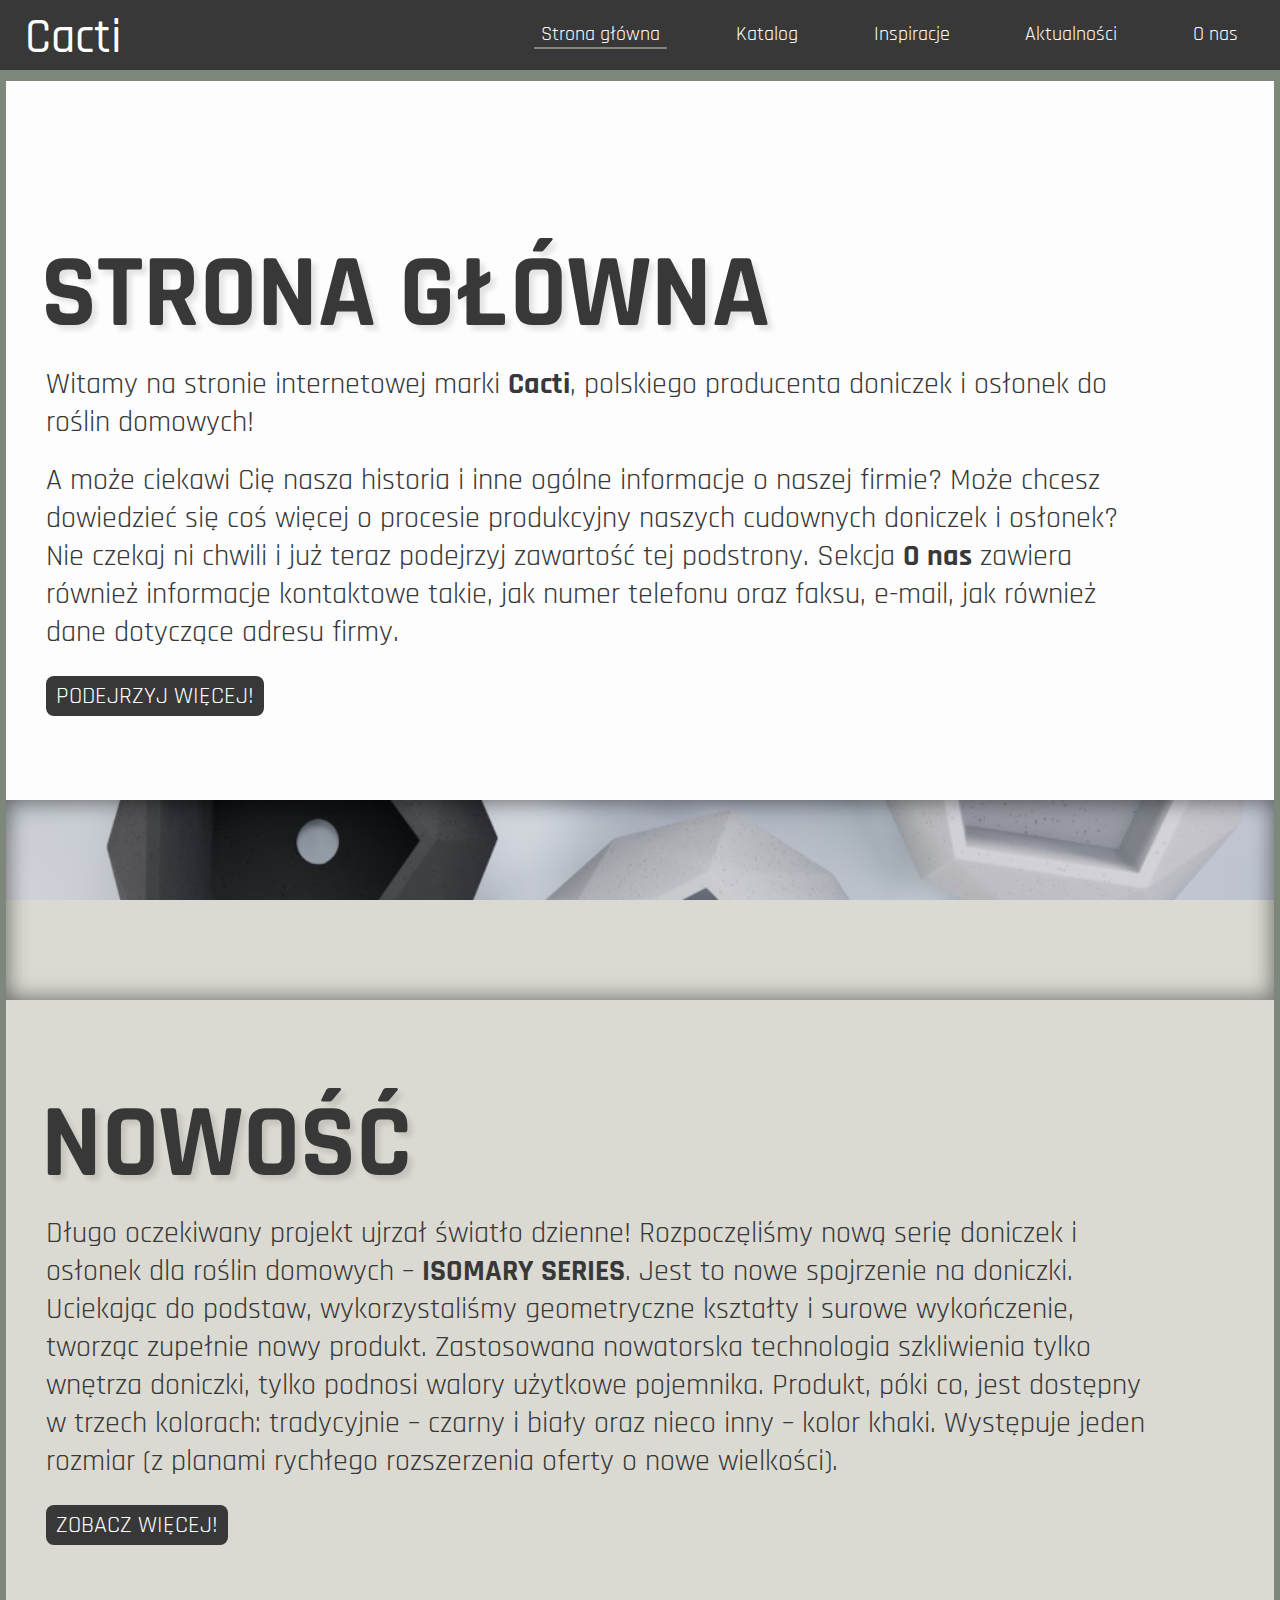
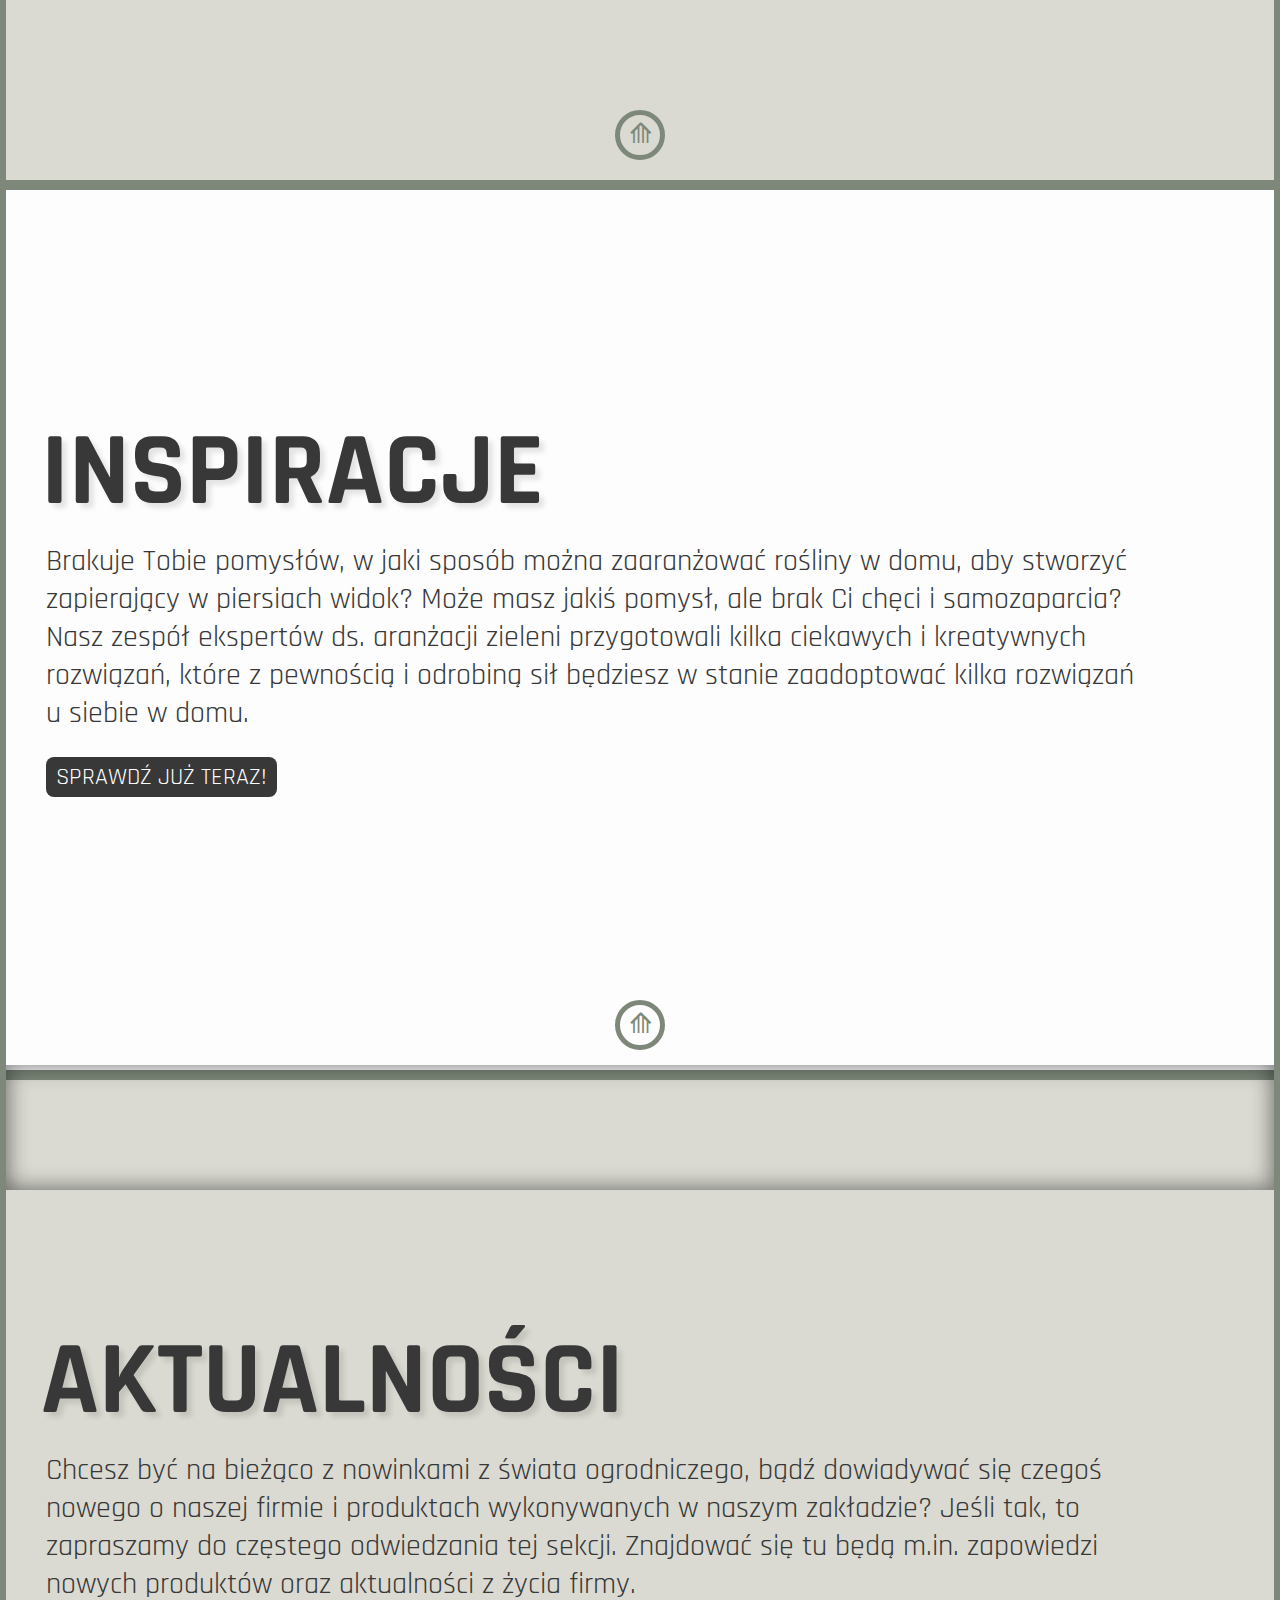
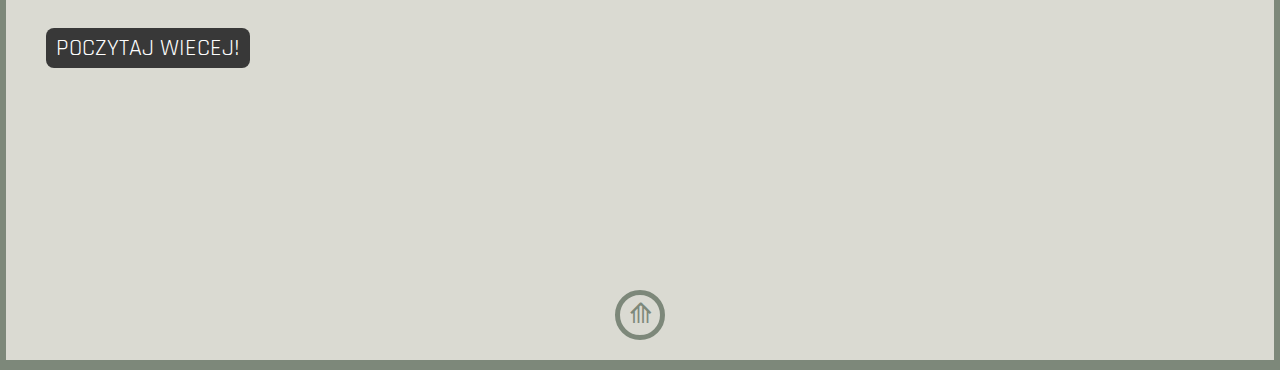
<file: index.html>
<!DOCTYPE html>
<html lang="pl">
    <head>
        <meta charset="utf-8">
        <meta name="viewport" content="width=device-width, initial-scale=1.0">
        <meta http-equiv="X-UA-Compatible" content="ie=edge, chrome=1">

        <title>Cacti</title>

        <link rel="stylesheet" href="source/style/main.css" type="text/css">
        <link rel="stylesheet" href="source/style/hamburgerMenu.css" type="text/css">
        <link rel="stylesheet" href="source/style/hamburgerMenuBorder/index.css" type="text/css">
        <link rel="stylesheet" href="source/style/scrollbar.css" type="text/css">
        <link rel="stylesheet" href="source/style/mobileDevices.css" type="text/css">
        <link rel="stylesheet" href="source/style/desktopDevices1.css" type="text/css">

        <link rel="shortcut icon" href="source/icon/icon-yellow.png" type="image/png, image/x-icon">

        <link rel="preconnect" href="https://fonts.googleapis.com">
        <link rel="preconnect" href="https://fonts.gstatic.com" crossorigin>
        <link href="https://fonts.googleapis.com/css2?family=Rajdhani:wght@400;500&family=Roboto&display=swap" rel="stylesheet">
    </head>
    <body>
        <header id="sg">
            <a href="index.html"><div id="logo">Cacti</div></a>
            <div id="hamburgerMenuButton">
                <div class="line"></div>
                <div class="line"></div>
                <div class="line"></div>
            </div>
            <nav class="">
                <ul>
                    <li><a href="index.html">Strona główna</a></li>
                    <li><a href="katalog.html">Katalog</a></li>
                    <li><a href="inspiracje.html">Inspiracje</a></li>
                    <li><a href="aktualnosci.html">Aktualności</a></li>
                    <li><a href="onas.html">O nas</a></li>
                </ul>
            </nav>
        </header>
        <article>
            <section>
                <h1>Strona główna</h1>
                <p>Witamy na stronie internetowej marki <b>Cacti</b>, polskiego producenta doniczek i osłonek do roślin domowych!</p>
                <p>A może ciekawi Cię nasza historia i inne ogólne informacje o naszej firmie? Może chcesz dowiedzieć się coś więcej o procesie produkcyjny naszych cudownych doniczek i osłonek? Nie czekaj ni chwili i już teraz podejrzyj zawartość tej podstrony. Sekcja <b>O nas</b> zawiera również informacje kontaktowe takie, jak numer telefonu oraz faksu, e-mail, jak również dane dotyczące adresu firmy. </p>
                <a href="onas.html"><p>Podejrzyj więcej!</p></a>
            </section>
            <section id="k">
                <h1>Nowość</h1>
                <p>Długo oczekiwany projekt ujrzał światło dzienne! Rozpoczęliśmy nową serię doniczek i osłonek dla roślin domowych – <b>ISOMARY SERIES</b>. Jest to nowe spojrzenie na doniczki. Uciekając do podstaw, wykorzystaliśmy geometryczne kształty i surowe wykończenie, tworząc zupełnie nowy produkt. Zastosowana nowatorska technologia szkliwienia tylko wnętrza doniczki, tylko podnosi walory użytkowe pojemnika. Produkt, póki co, jest dostępny w trzech kolorach: tradycyjnie – czarny i biały oraz nieco inny – kolor khaki. Występuje jeden rozmiar (z planami rychłego rozszerzenia oferty o nowe wielkości).</p>
                <a href="katalog.html"><p>Zobacz więcej!</p></a>
                <a href="index.html#sg">
                    <div class="sectionReturnBackButton">&#10224;</div>
                </a>
            </section>
            <section id="i">
                <h1>Inspiracje</h1>
                <p>Brakuje Tobie pomysłów, w jaki sposób można zaaranżować rośliny w domu, aby stworzyć zapierający w piersiach widok? Może masz jakiś pomysł, ale brak Ci chęci i samozaparcia? Nasz zespół ekspertów ds. aranżacji zieleni przygotowali kilka ciekawych i kreatywnych rozwiązań, które z pewnością i odrobiną sił będziesz w stanie zaadoptować kilka rozwiązań u siebie w domu.</p>
                <a href="inspiracje.html"><p>Sprawdź już teraz!</p></a>
                <a href="index.html#sg">
                    <div class="sectionReturnBackButton">&#10224;</div>
                </a>
            </section>
            <section id="a">
                <h1>Aktualności</h1>
                <p>Chcesz być na bieżąco z nowinkami z świata ogrodniczego, bądź dowiadywać się czegoś nowego o naszej firmie i produktach wykonywanych w naszym zakładzie? Jeśli tak, to zapraszamy do częstego odwiedzania tej sekcji. Znajdować się tu będą m.in. zapowiedzi nowych produktów oraz aktualności z życia firmy.</p>
                <a href="aktualnosci.html"><p>Poczytaj wiecej!</p></a>
                <a href="index.html#sg">
                    <div class="sectionReturnBackButton">&#10224;</div>
                </a>
            </section>
        </article>
        <footer>
            <p>&copy; 2021 Cacti &VerticalSeparator; Kacper Raczyński. Wszystkie prawa zastrzeżone.</p>
        </footer>
        <script src="source/js/hamburgerMenu.js"></script>
        <script src="source/js/menuTargetChanger.js"></script>
    </body>
</html>
</file>
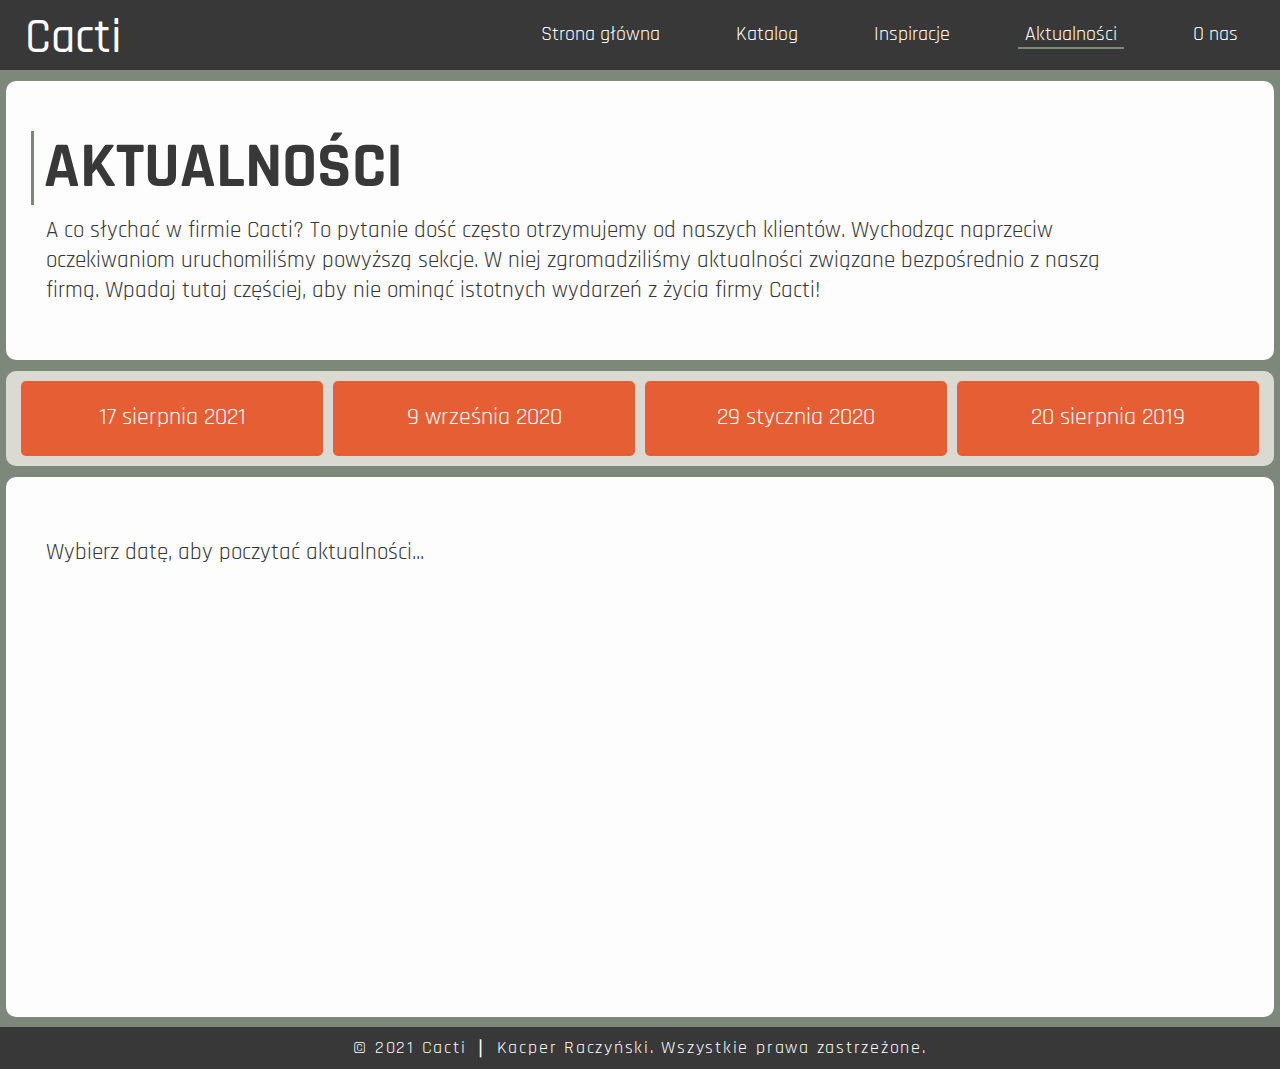
<file: aktualnosci.html>
<!DOCTYPE html>
<html lang="pl">
    <head>
        <meta charset="utf-8">
        <meta name="viewport" content="width=device-width, initial-scale=1.0">
        <meta http-equiv="X-UA-Compatible" content="ie=edge, chrome=1">

        <title>Cacti</title>

        <link rel="stylesheet" href="source/style/main.css" type="text/css">
        <link rel="stylesheet" href="source/style/hamburgerMenu.css" type="text/css">
        <link rel="stylesheet" href="source/style/hamburgerMenuBorder/aktualnosci.css" type="text/css">
        <link rel="stylesheet" href="source/style/scrollbar.css" type="text/css">
        <link rel="stylesheet" href="source/style/mobileDevices.css" type="text/css">
        <link rel="stylesheet" href="source/style/desktopDevices4.css" type="text/css">

        <link rel="shortcut icon" href="source/icon/icon-yellow.png" type="image/png, image/x-icon">

        <link rel="preconnect" href="https://fonts.googleapis.com">
        <link rel="preconnect" href="https://fonts.gstatic.com" crossorigin>
        <link href="https://fonts.googleapis.com/css2?family=Rajdhani:wght@400;500&family=Roboto&display=swap" rel="stylesheet">
    </head>
    <body>
        <header>
            <a href="index.html"><div id="logo">Cacti</div></a>
            <div id="hamburgerMenuButton">
                <div class="line"></div>
                <div class="line"></div>
                <div class="line"></div>
            </div>
            <nav class="">
                <ul>
                    <li><a href="index.html">Strona główna</a></li>
                    <li><a href="katalog.html">Katalog</a></li>
                    <li><a href="inspiracje.html">Inspiracje</a></li>
                    <li><a href="aktualnosci.html">Aktualności</a></li>
                    <li><a href="onas.html">O nas</a></li>
                </ul>
            </nav>
        </header>
        <article>
            <section>
                <h1>Aktualności</h1>
                <p>A co słychać w firmie Cacti? To pytanie dość często otrzymujemy od naszych klientów. Wychodząc naprzeciw oczekiwaniom uruchomiliśmy powyższą sekcje. W niej zgromadziliśmy aktualności związane bezpośrednio z naszą firmą. Wpadaj tutaj częściej, aby nie ominąć istotnych wydarzeń z życia firmy Cacti!</p>
            </section>
            <section id="updateSection">
                <button class="updateButtons">17 sierpnia 2021</button>
                <button class="updateButtons">9 września 2020</button>
                <button class="updateButtons">29 stycznia 2020</button>
                <button class="updateButtons">20 sierpnia 2019</button>
            </section>
            <section id="updateDataBox">
                <p>Wybierz datę, aby poczytać aktualności...</p>
            </section>
        </article>
        <footer>
            <p>&copy; 2021 Cacti &VerticalSeparator; Kacper Raczyński. Wszystkie prawa zastrzeżone.</p>
        </footer>
        <script src="source/js/hamburgerMenu.js"></script>
        <script src="source/js/updateData.js"></script>
    </body>
</html>
</file>
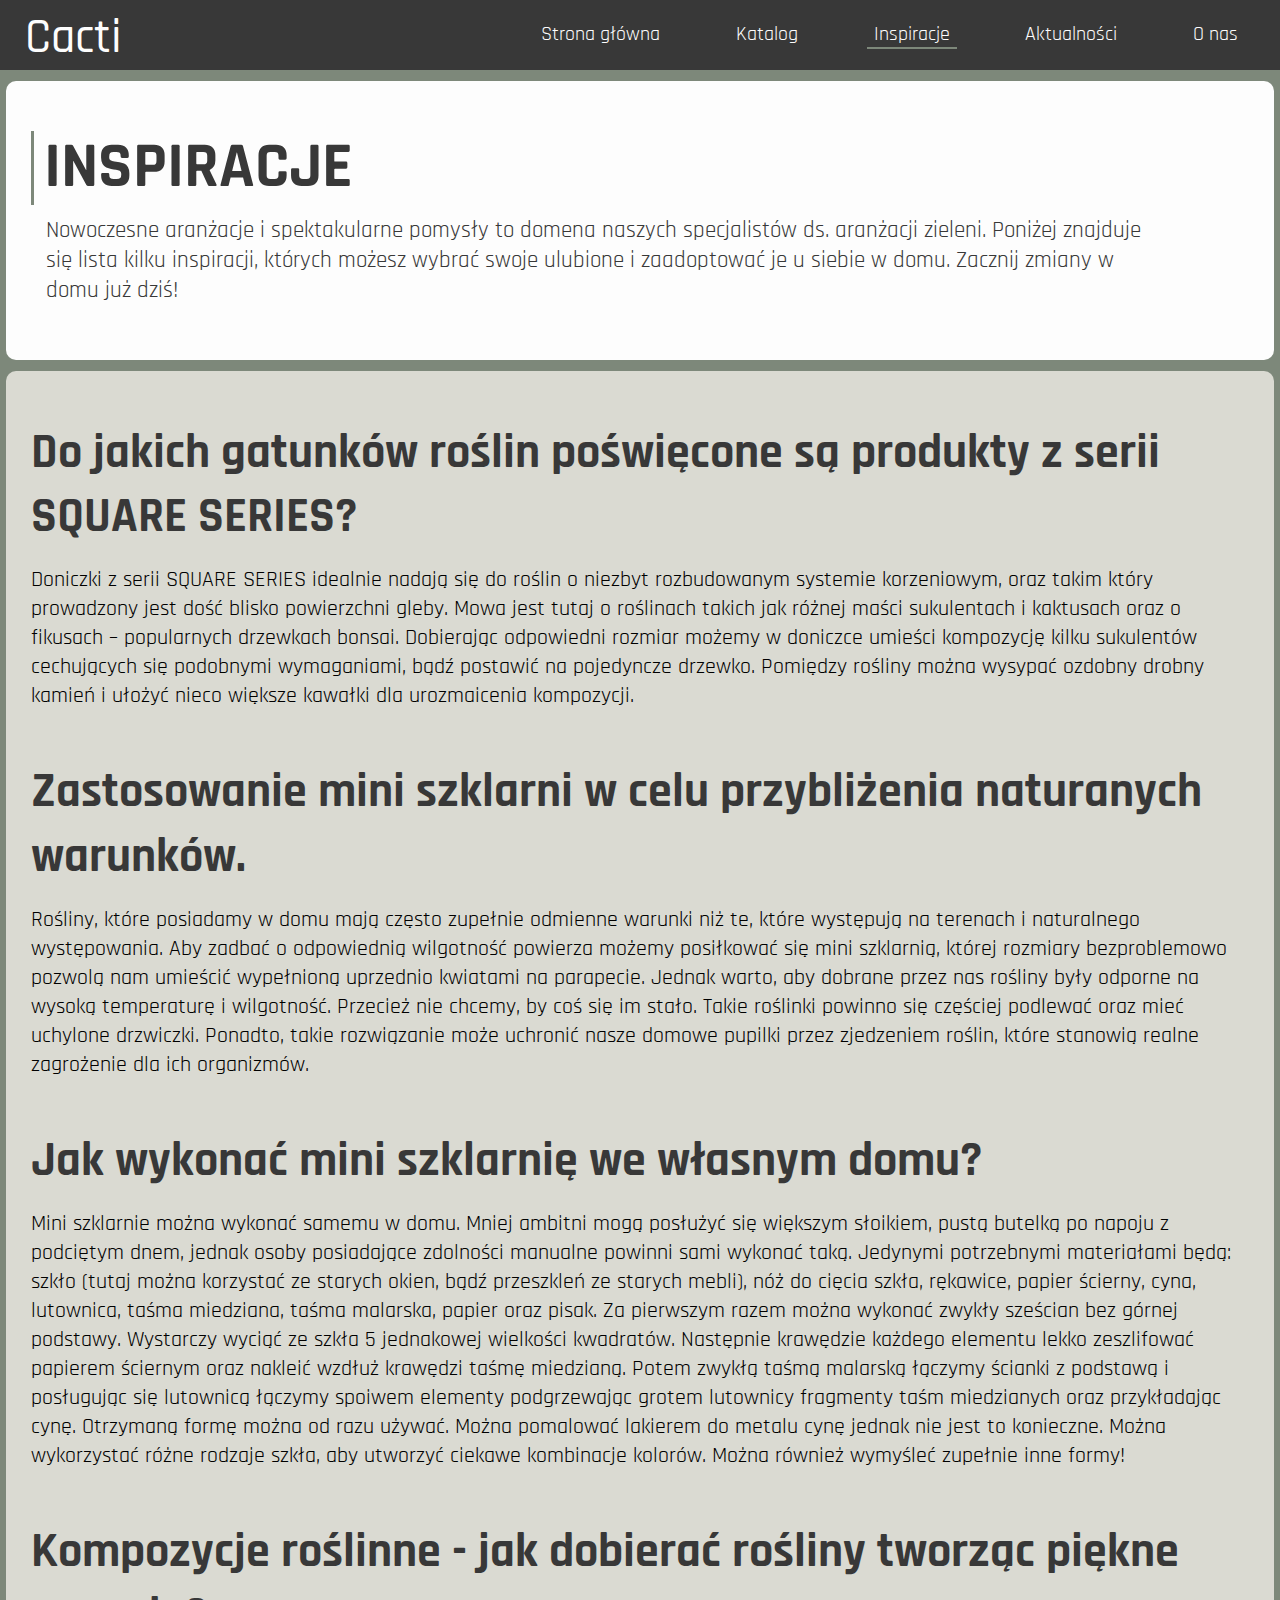
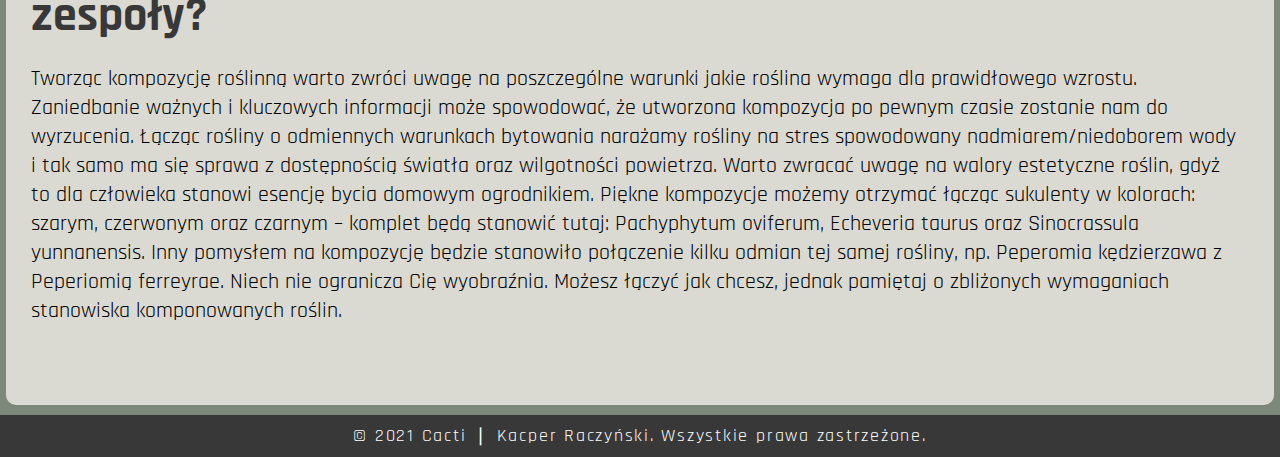
<file: inspiracje.html>
<!DOCTYPE html>
<html lang="pl">
    <head>
        <meta charset="utf-8">
        <meta name="viewport" content="width=device-width, initial-scale=1.0">
        <meta http-equiv="X-UA-Compatible" content="ie=edge, chrome=1">

        <title>Cacti</title>

        <link rel="stylesheet" href="source/style/main.css" type="text/css">
        <link rel="stylesheet" href="source/style/hamburgerMenu.css" type="text/css">
        <link rel="stylesheet" href="source/style/hamburgerMenuBorder/inspiracje.css" type="text/css">
        <link rel="stylesheet" href="source/style/scrollbar.css" type="text/css">
        <link rel="stylesheet" href="source/style/mobileDevices.css" type="text/css">
        <link rel="stylesheet" href="source/style/desktopDevices3.css" type="text/css">

        <link rel="shortcut icon" href="source/icon/icon-yellow.png" type="image/png, image/x-icon">

        <link rel="preconnect" href="https://fonts.googleapis.com">
        <link rel="preconnect" href="https://fonts.gstatic.com" crossorigin>
        <link href="https://fonts.googleapis.com/css2?family=Rajdhani:wght@400;500&family=Roboto&display=swap" rel="stylesheet">
    </head>
    <body>
        <header>
            <a href="index.html"><div id="logo">Cacti</div></a>
            <div id="hamburgerMenuButton">
                <div class="line"></div>
                <div class="line"></div>
                <div class="line"></div>
            </div>
            <nav class="">
                <ul>
                    <li><a href="index.html">Strona główna</a></li>
                    <li><a href="katalog.html">Katalog</a></li>
                    <li><a href="inspiracje.html">Inspiracje</a></li>
                    <li><a href="aktualnosci.html">Aktualności</a></li>
                    <li><a href="onas.html">O nas</a></li>
                </ul>
            </nav>
        </header>
        <article>
            <section>
                <h1>Inspiracje</h1>
                <p>Nowoczesne aranżacje i spektakularne pomysły to domena naszych specjalistów ds. aranżacji zieleni. Poniżej znajduje się lista kilku inspiracji, których możesz wybrać swoje ulubione i zaadoptować je u siebie w domu. Zacznij zmiany w domu już dziś!</p>
            </section>
            <section>
                <h2>Do jakich gatunków roślin poświęcone są produkty z serii SQUARE SERIES?</h2> 
                <div class="inspirationsContainers">
                    <div class="inspirationsDescriptions">Doniczki z serii SQUARE SERIES idealnie nadają się do roślin o niezbyt rozbudowanym systemie korzeniowym, oraz takim który prowadzony jest dość blisko powierzchni gleby. Mowa jest tutaj o roślinach takich jak różnej maści sukulentach i kaktusach oraz o fikusach – popularnych drzewkach bonsai. Dobierając odpowiedni rozmiar możemy w doniczce umieści kompozycję kilku sukulentów cechujących się podobnymi wymaganiami, bądź postawić na pojedyncze drzewko. Pomiędzy rośliny można wysypać ozdobny drobny kamień i ułożyć nieco większe kawałki dla urozmaicenia kompozycji.</div>
                    <button class="inspirationsButtons">&#8681; Rozwiń &#8681;</button>
                </div>
                <h2>Zastosowanie mini szklarni w celu przybliżenia naturanych warunków.</h2>
                <div class="inspirationsContainers">
                    <div class="inspirationsDescriptions">Rośliny, które posiadamy w domu mają często zupełnie odmienne warunki niż te, które występują na terenach i naturalnego występowania. Aby zadbać o odpowiednią wilgotność powierza możemy posiłkować się mini szklarnią, której rozmiary bezproblemowo pozwolą nam umieścić wypełnioną uprzednio kwiatami na parapecie. Jednak warto, aby dobrane przez nas rośliny były odporne na wysoką temperaturę i wilgotność. Przecież nie chcemy, by coś się im stało. Takie roślinki powinno się częściej podlewać oraz mieć uchylone drzwiczki. Ponadto, takie rozwiązanie może uchronić nasze domowe pupilki przez zjedzeniem roślin, które stanowią realne zagrożenie dla ich organizmów.</div>
                    <button class="inspirationsButtons">&#8681; Rozwiń &#8681;</button>
                </div> 
                <h2>Jak wykonać mini szklarnię we własnym domu?</h2>
                <div class="inspirationsContainers">
                    <div class="inspirationsDescriptions">Mini szklarnie można wykonać samemu w domu. Mniej ambitni mogą posłużyć się większym słoikiem, pustą butelką po napoju z podciętym dnem, jednak osoby posiadające zdolności manualne powinni sami wykonać taką. Jedynymi potrzebnymi materiałami będą: szkło (tutaj można korzystać ze starych okien, bądź przeszkleń ze starych mebli), nóż do cięcia szkła, rękawice, papier ścierny, cyna, lutownica, taśma miedziana, taśma malarska, papier oraz pisak. Za pierwszym razem można wykonać zwykły sześcian bez górnej podstawy. Wystarczy wyciąć ze szkła 5 jednakowej wielkości kwadratów. Następnie krawędzie każdego elementu lekko zeszlifować papierem ściernym oraz nakleić wzdłuż krawędzi taśmę miedzianą. Potem zwykłą taśmą malarską łączymy ścianki z podstawą i posługując się lutownicą łączymy spoiwem elementy podgrzewając grotem lutownicy fragmenty taśm miedzianych oraz przykładając cynę. Otrzymaną formę można od razu używać. Można pomalować lakierem do metalu cynę jednak nie jest to konieczne. Można wykorzystać różne rodzaje szkła, aby utworzyć ciekawe kombinacje kolorów. Można również wymyśleć zupełnie inne formy!</div>
                    <button class="inspirationsButtons">&#8681; Rozwiń &#8681;</button>
                </div>
                <h2>Kompozycje roślinne - jak dobierać rośliny tworząc piękne zespoły?</h2>
                <div class="inspirationsContainers"> 
                    <div class="inspirationsDescriptions">Tworząc kompozycję roślinną warto zwróci uwagę na poszczególne warunki jakie roślina wymaga dla prawidłowego wzrostu. Zaniedbanie ważnych i kluczowych informacji może spowodować, że utworzona kompozycja po pewnym czasie zostanie nam do wyrzucenia. Łącząc rośliny o odmiennych warunkach bytowania narażamy rośliny na stres spowodowany nadmiarem/niedoborem wody i tak samo ma się sprawa z dostępnością światła oraz wilgotności powietrza. Warto zwracać uwagę na walory estetyczne roślin, gdyż to dla człowieka stanowi esencję bycia domowym ogrodnikiem. Piękne kompozycje możemy otrzymać łącząc sukulenty w kolorach: szarym, czerwonym oraz czarnym – komplet będą stanowić tutaj: Pachyphytum oviferum, Echeveria taurus oraz Sinocrassula yunnanensis. Inny pomysłem na kompozycję będzie stanowiło połączenie kilku odmian tej samej rośliny, np. Peperomia kędzierzawa z Peperiomią ferreyrae. Niech nie ogranicza Cię wyobraźnia. Możesz łączyć jak chcesz, jednak pamiętaj o zbliżonych wymaganiach stanowiska komponowanych roślin.</div>
                    <button class="inspirationsButtons">&#8681; Rozwiń &#8681;</button>
                </div>
            </section>
        </article>
        <footer>
            <p>&copy; 2021 Cacti &VerticalSeparator; Kacper Raczyński. Wszystkie prawa zastrzeżone.</p>
        </footer>
        <script src="source/js/hamburgerMenu.js"></script>
        <script src="source/js/inspirationShow.js"></script>
        <script src="source/js/jquery-3.6.0.min.js"></script>
    </body>
</html>
</file>
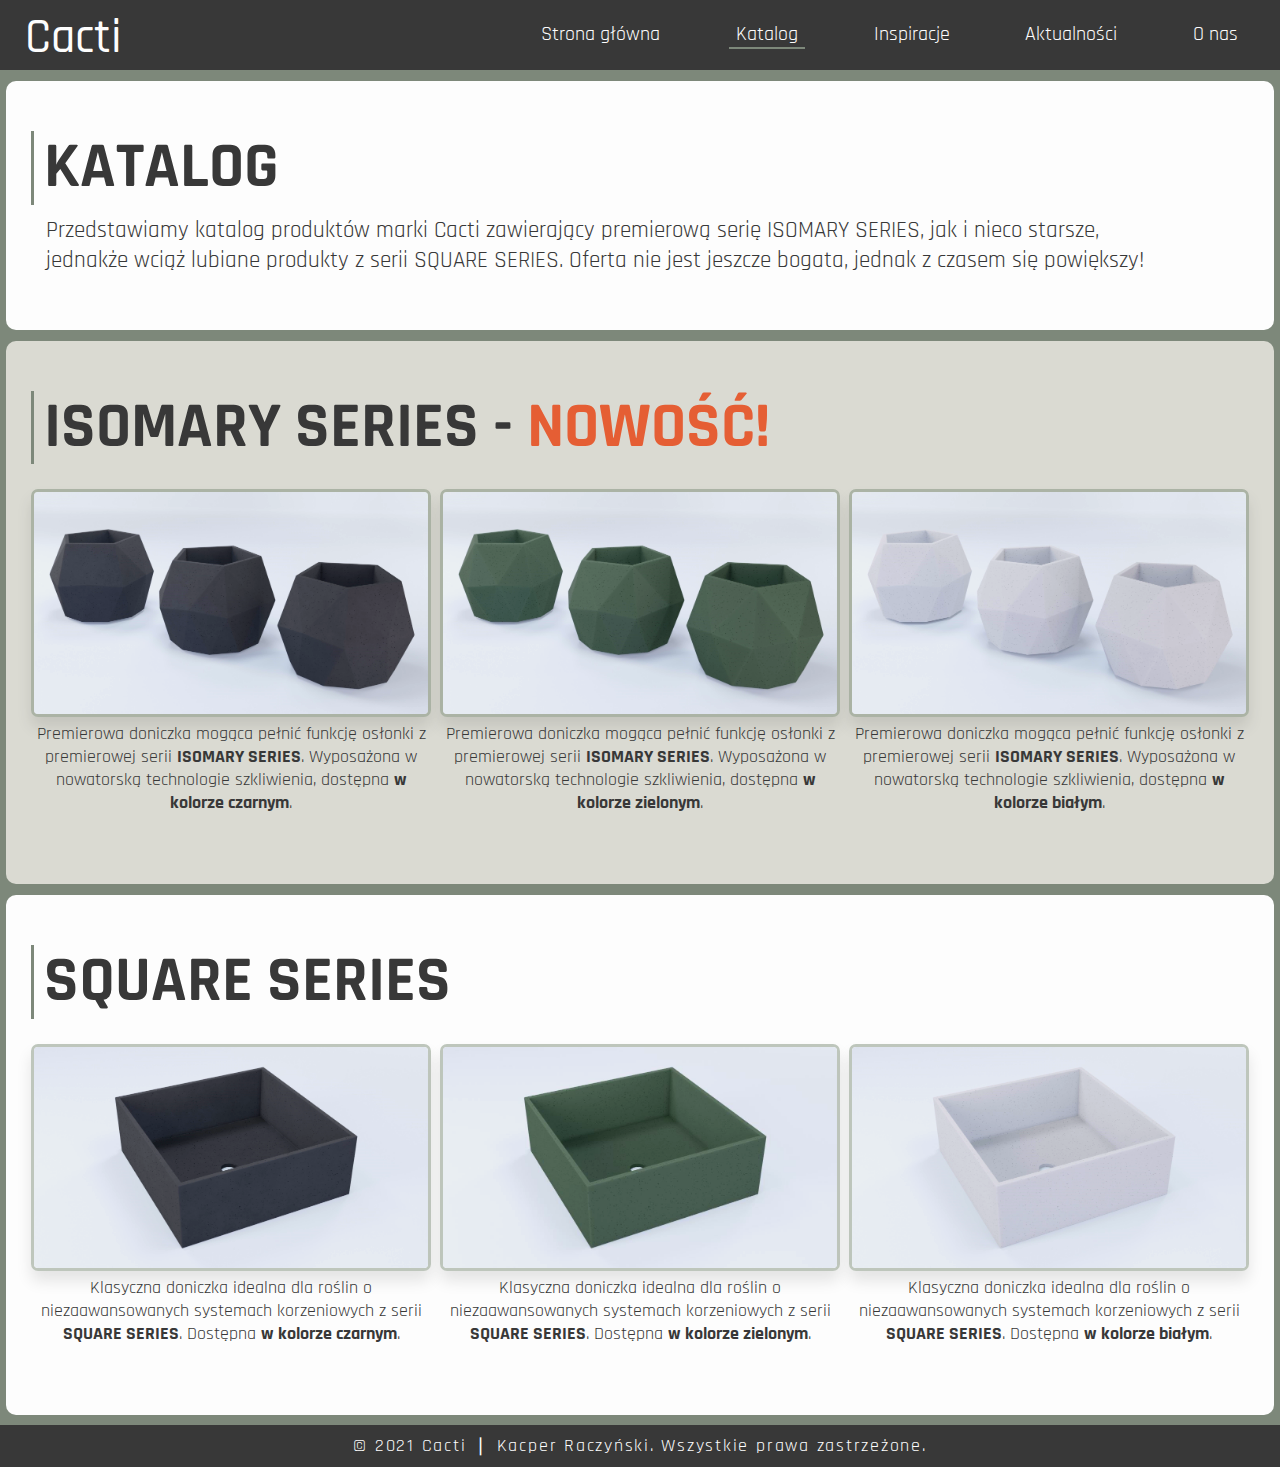
<file: katalog.html>
<!DOCTYPE html>
<html lang="pl">
    <head>
        <meta charset="utf-8">
        <meta name="viewport" content="width=device-width, initial-scale=1.0">
        <meta http-equiv="X-UA-Compatible" content="ie=edge, chrome=1">

        <title>Cacti</title>

        <link rel="stylesheet" href="source/style/main.css" type="text/css">
        <link rel="stylesheet" href="source/style/hamburgerMenu.css" type="text/css">
        <link rel="stylesheet" href="source/style/hamburgerMenuBorder/katalog.css" type="text/css">
        <link rel="stylesheet" href="source/style/scrollbar.css" type="text/css">
        <link rel="stylesheet" href="source/style/mobileDevices.css" type="text/css">
        <link rel="stylesheet" href="source/style/desktopDevices2.css" type="text/css">
        
        <link rel="shortcut icon" href="source/icon/icon-yellow.png" type="image/png, image/x-icon">

        <link rel="preconnect" href="https://fonts.googleapis.com">
        <link rel="preconnect" href="https://fonts.gstatic.com" crossorigin>
        <link href="https://fonts.googleapis.com/css2?family=Rajdhani:wght@400;500&family=Roboto&display=swap" rel="stylesheet">
    </head>
    <body>
        <header>
            <a href="index.html"><div id="logo">Cacti</div></a>
            <div id="hamburgerMenuButton">
                <div class="line"></div>
                <div class="line"></div>
                <div class="line"></div>
            </div>
            <nav class="">
                <ul>
                    <li><a href="index.html">Strona główna</a></li>
                    <li><a href="katalog.html">Katalog</a></li>
                    <li><a href="inspiracje.html">Inspiracje</a></li>
                    <li><a href="aktualnosci.html">Aktualności</a></li>
                    <li><a href="onas.html">O nas</a></li>
                </ul>
            </nav>
        </header>
        <article>
            <section>
                <h1>Katalog</h1>
                <p>Przedstawiamy katalog produktów marki Cacti zawierający premierową serię ISOMARY SERIES, jak i nieco starsze, jednakże wciąż lubiane produkty z serii SQUARE SERIES. Oferta nie jest jeszcze bogata, jednak z czasem się powiększy!</p>
            </section>
            <section>
                <h1>IsOMARY SERIES - <span class="headingAddOn">Nowość!</span></h1>
                <div class="productsContainers">
                    <figure class="productsFigures">
                        <img class="productsImages" src="source/img/products/isomary/iso1.jpg" alt="IsOMARY SERIES POT">
                        <figcaption class="productsDescriptions">Premierowa doniczka mogąca pełnić funkcję osłonki z premierowej serii <b>ISOMARY SERIES</b>. Wyposażona w nowatorską technologie szkliwienia, dostępna <b>w kolorze czarnym</b>.</figcaption>
                    </figure>
                    <figure class="productsFigures">
                        <img class="productsImages" src="source/img/products/isomary/iso2.jpg" alt="IsOMARY SERIES POT">
                        <figcaption class="productsDescriptions">Premierowa doniczka mogąca pełnić funkcję osłonki z premierowej serii <b>ISOMARY SERIES</b>. Wyposażona w nowatorską technologie szkliwienia, dostępna <b>w kolorze zielonym</b>.</figcaption>
                    </figure>
                    <figure class="productsFigures">
                        <img class="productsImages" src="source/img/products/isomary/iso3.jpg" alt="IsOMARY SERIES POT">
                        <figcaption class="productsDescriptions">Premierowa doniczka mogąca pełnić funkcję osłonki z premierowej serii <b>ISOMARY SERIES</b>. Wyposażona w nowatorską technologie szkliwienia, dostępna <b>w kolorze białym</b>.</figcaption>
                    </figure>
                </div>
            </section>
            <section>
                <h1>sQUARE SERIES</h1>
                <div class="productsContainers">
                    <figure class="productsFigures">
                        <img class="productsImages" src="source/img/products/square/square1.jpg" alt="sQUARE SERIES POT">
                        <figcaption class="productsDescriptions">Klasyczna doniczka idealna dla roślin o niezaawansowanych systemach korzeniowych z serii <b>SQUARE SERIES</b>. Dostępna <b>w kolorze czarnym</b>.</figcaption>
                    </figure>
                    <figure class="productsFigures">
                        <img class="productsImages" src="source/img/products/square/square2.jpg" alt="sQUARE SERIES POT">
                        <figcaption class="productsDescriptions">Klasyczna doniczka idealna dla roślin o niezaawansowanych systemach  korzeniowych z serii <b>SQUARE SERIES</b>. Dostępna <b>w kolorze zielonym</b>.</figcaption>
                    </figure>
                    <figure class="productsFigures">
                        <img class="productsImages" src="source/img/products/square/square3.jpg" alt="sQUARE SERIES POT">
                        <figcaption class="productsDescriptions">Klasyczna doniczka idealna dla roślin o niezaawansowanych systemach  korzeniowych z serii <b>SQUARE SERIES</b>. Dostępna <b>w kolorze białym</b>.</figcaption>
                    </figure>
                </div>
            </section>
        </article>
        <footer>
            <p>&copy; 2021 Cacti &VerticalSeparator; Kacper Raczyński. Wszystkie prawa zastrzeżone.</p>
        </footer>
        <script src="source/js/hamburgerMenu.js"></script>
    </body>
</html>
</file>
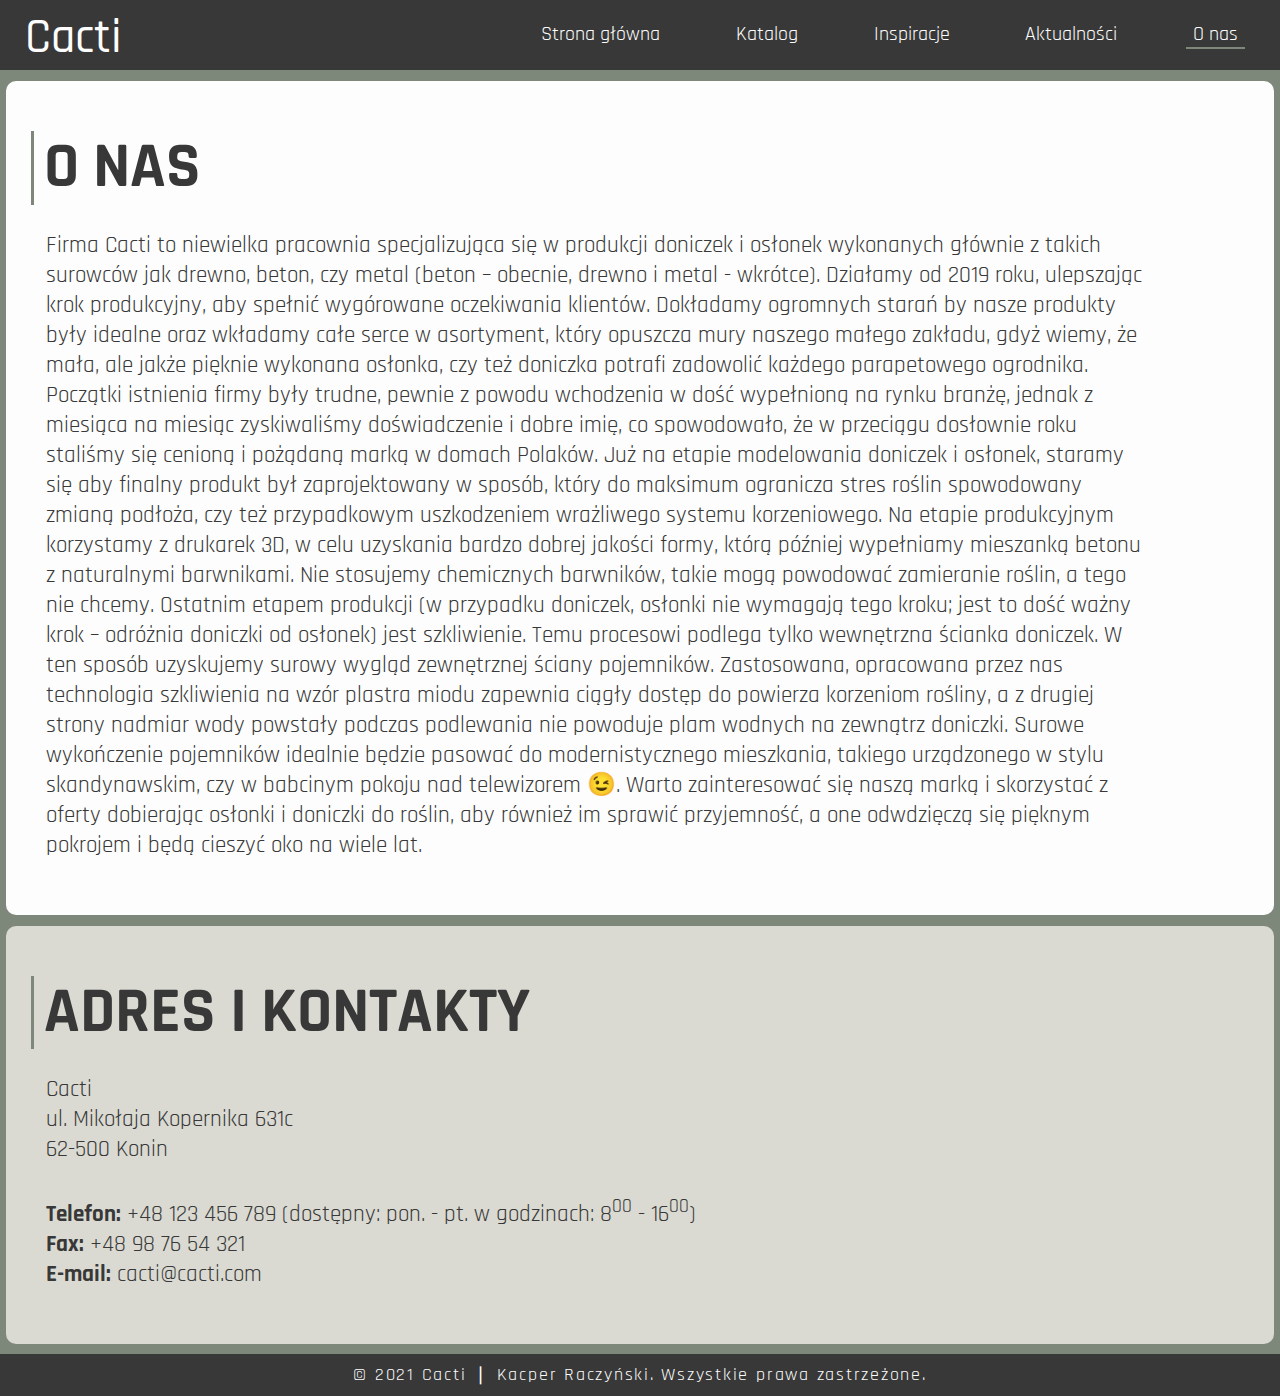
<file: onas.html>
<!DOCTYPE html>
<html lang="pl">
    <head>
        <meta charset="utf-8">
        <meta name="viewport" content="width=device-width, initial-scale=1.0">
        <meta http-equiv="X-UA-Compatible" content="ie=edge, chrome=1">

        <title>Cacti</title>

        <link rel="stylesheet" href="source/style/main.css" type="text/css">
        <link rel="stylesheet" href="source/style/hamburgerMenu.css" type="text/css">
        <link rel="stylesheet" href="source/style/hamburgerMenuBorder/onas.css" type="text/css">
        <link rel="stylesheet" href="source/style/scrollbar.css" type="text/css">
        <link rel="stylesheet" href="source/style/mobileDevices.css" type="text/css">
        <link rel="stylesheet" href="source/style/desktopDevices5.css" type="text/css">

        <link rel="shortcut icon" href="source/icon/icon-yellow.png" type="image/png, image/x-icon">

        <link rel="preconnect" href="https://fonts.googleapis.com">
        <link rel="preconnect" href="https://fonts.gstatic.com" crossorigin>
        <link href="https://fonts.googleapis.com/css2?family=Rajdhani:wght@400;500&family=Roboto&display=swap" rel="stylesheet">
    </head>
    <body>
        <header>
            <a href="index.html"><div id="logo">Cacti</div></a>
            <div id="hamburgerMenuButton">
                <div class="line"></div>
                <div class="line"></div>
                <div class="line"></div>
            </div>
            <nav class="">
                <ul>
                    <li><a href="index.html">Strona główna</a></li>
                    <li><a href="katalog.html">Katalog</a></li>
                    <li><a href="inspiracje.html">Inspiracje</a></li>
                    <li><a href="aktualnosci.html">Aktualności</a></li>
                    <li><a href="onas.html">O nas</a></li>
                </ul>
            </nav>
        </header>
        <article>
            <section>
                <h1>O nas</h1>
                <p>Firma Cacti to niewielka pracownia specjalizująca się w produkcji doniczek i osłonek wykonanych głównie z takich surowców jak drewno, beton, czy metal (beton – obecnie, drewno i metal - wkrótce). Działamy od 2019 roku, ulepszając krok produkcyjny, aby spełnić wygórowane oczekiwania klientów. Dokładamy ogromnych starań by nasze produkty były idealne oraz wkładamy całe serce w asortyment, który opuszcza mury naszego małego zakładu, gdyż wiemy, że mała, ale jakże pięknie wykonana osłonka, czy też doniczka potrafi zadowolić każdego parapetowego ogrodnika. Początki istnienia firmy były trudne, pewnie z powodu wchodzenia w dość wypełnioną na rynku branżę, jednak z miesiąca na miesiąc zyskiwaliśmy doświadczenie i dobre imię, co spowodowało, że w przeciągu dosłownie roku staliśmy się cenioną i pożądaną marką w domach Polaków. Już na etapie modelowania doniczek i osłonek, staramy się aby finalny produkt był zaprojektowany w sposób, który do maksimum ogranicza stres roślin spowodowany zmianą podłoża, czy też przypadkowym uszkodzeniem wrażliwego systemu korzeniowego. Na etapie produkcyjnym korzystamy z drukarek 3D, w celu uzyskania bardzo dobrej jakości formy, którą później wypełniamy mieszanką betonu z naturalnymi barwnikami. Nie stosujemy chemicznych barwników, takie mogą powodować zamieranie roślin, a tego nie chcemy. Ostatnim etapem produkcji (w przypadku doniczek, osłonki nie wymagają tego kroku; jest to dość ważny krok – odróżnia doniczki od osłonek) jest szkliwienie. Temu procesowi podlega tylko wewnętrzna ścianka doniczek. W ten sposób uzyskujemy surowy wygląd zewnętrznej ściany pojemników. Zastosowana, opracowana przez nas technologia szkliwienia na wzór plastra miodu zapewnia ciągły dostęp do powierza korzeniom rośliny, a z drugiej strony nadmiar wody powstały podczas podlewania nie powoduje plam wodnych na zewnątrz doniczki. Surowe wykończenie pojemników idealnie będzie pasować do modernistycznego mieszkania, takiego urządzonego w stylu skandynawskim, czy w babcinym pokoju nad telewizorem 😉. Warto zainteresować się naszą marką i skorzystać z oferty dobierając osłonki i doniczki do roślin, aby również im sprawić przyjemność, a one odwdzięczą się pięknym pokrojem i będą cieszyć oko na wiele lat.</p>
            </section>
            <section>
                <h1>Adres i kontakty</h1>
                <p>Cacti<br>ul. Mikołaja Kopernika 631c<br>62-500 Konin<br><br><b>Telefon:</b> +48 123 456 789 (dostępny: pon. - pt. w godzinach: 8<sup>00</sup> - 16<sup>00</sup>)<br><b>Fax:</b> +48 98 76 54 321<br><b>E-mail:</b> cacti@cacti.com</p>
            </section>
        </article>
        <footer>
            <p>&copy; 2021 Cacti &VerticalSeparator; Kacper Raczyński. Wszystkie prawa zastrzeżone.</p>
        </footer>
        <script src="source/js/hamburgerMenu.js"></script>
    </body>
</html>
</file>
<file: source/style/main.css>
/*
##############################################
    font-family: 'Rajdhani', sans-serif;
    font-family: 'Roboto', sans-serif;
##############################################
    ciemny szary: #383838
    zielony szary: #7d887a
    jasny zielony szary: #dadad2
    biały: #fdfdfd
    ciemny pomarańczowy: #e55e34
##############################################

*/

*{
    margin: 0;
    padding: 0;
    box-sizing: border-box;
    font-family: 'Rajdhani', sans-serif;
}

html{
    scroll-behavior: smooth;
}

body{
    font-size: 16px;
    background-color: #7d887a;
}

header{
    width: 100%;
    display: flex;
    align-items: center;
    justify-content: space-between;
    height: 70px;
}

#logo{
    margin: 5px 0 0 25px;
    color: #fdfdfd;
    font-size: 3em;
    font-weight: 500;
}

a{
    text-decoration: none;
}

#hamburgerMenuButton{
    display: none;
}

article > section:nth-child(1){
    background-color: #fdfdfd;
}

article > section:nth-child(2){
    background-color: #dadad2;
}

article > section:nth-child(3){
    background-color: #fdfdfd;
}

article > section:nth-child(4){
    background-color: #dadad2;
}

section > a{
    text-align: center;
}

.headingAddOn{
    color: #e55e34;
}

.inspirationsButtons{
    display: none;
}

.sectionReturnBackButton{
    display: none;
}

footer{
    display: none;
    width: 100%;
    height: auto;
}
</file>
<file: source/style/hamburgerMenu.css>
/*HAMBURGER MENU ANIMATIONS*/

@keyframes animationUp{
    from{
        transform: translateY(0px) rotate(0deg);
    }
    to{
        transform: translateY(-10px) rotate(-45deg);
    }
}
@keyframes animationDown{
    from{
        transform: translateY(0px) rotate(0deg);
    }
    to{
        transform: translateY(10px) rotate(45deg);
    }
}
@keyframes animationUpR{
    from{
        transform: translateY(10px) rotate(-45deg);
    }
    to{
        transform: translateY(0px) rotate(0deg);
    }
}
@keyframes animationDownR{
    from{
        transform: translateY(-10px) rotate(45deg);
    }
    to{
        transform: translateY(0px) rotate(0deg);
    }
}
@keyframes animationHide{
    0%{
        opacity: 1;
    }
    100%{
        opacity: 0;
    }
}
@keyframes animationUnhide{
    0%{
        opacity: 0;
    }
    100%{
        opacity: 1;
    }
}

.line-hide{
    animation: animationHide 0.75s ease-in-out 0s 1 normal forwards;
}

.line-unhide{
    animation: animationUnhide 0.75s ease-in-out 0s 1 normal forwards;
}

.line-up{
    animation: animationUp 0.75s ease-in-out 0s 1 normal forwards;
}

.line-down{
    animation: animationDown 0.75s ease-in-out 0s 1 normal forwards;
}

.line-upR{
    animation: animationUpR 0.75s ease-in-out 0s 1 normal forwards;
}

.line-downR{
    animation: animationDownR 0.75s ease-in-out 0s 1 normal forwards;
}

.navVisible{
    display: block;
}

.focusOut{
    filter: blur(1px) brightness(0.75);
}
</file>
<file: source/style/hamburgerMenuBorder/index.css>
nav > ul > li:nth-child(1)::after{
    content: "";
    position: absolute;
    left: 0;
    bottom: 5px;
    width: 100%;

    border-bottom: 2px solid #7d887a;
}
</file>
<file: source/style/scrollbar.css>
/*SCROLLBAR*/

::-webkit-scrollbar{
    width: 8px;
    height: 8px;
}

::-webkit-scrollbar-track{
    border: 3px solid #7d887a;
    background-color: #585f56;
}

::-webkit-scrollbar-thumb{
    background: #dadad2;
    border-radius: 5px;
}

::-webkit-scrollbar-thumb:hover{
    background-color: #b6b6af;
}

::-webkit-scrollbar-corner{
    background-color: #7d887a;
}
</file>
<file: source/style/mobileDevices.css>
@media (max-width: 1023.9px){
    header{
        background-color: #383838;
    }

    /*Hamburger menu*/

    #hamburgerMenuButton{
        position: relative;
        display: flex;
        justify-content: space-around;
        flex-direction: column;
        align-items: flex-start;
        width: 40px;
        height: 40px;
        margin: 0 25px 0 0;
        padding: 5px;
        border-radius: 2px;
        cursor: pointer;
        background-color: rgba(0, 0, 0, 0.1);
    }

    .line{
        display: inline-block;
        width: 100%;
        height: 3px;
        border-radius: 3px;
        background-color: #fdfdfd;
        transform-origin: center center;
    }

    .line:nth-child(2){
        width: 60%;
    }

    #hamburgerMenuButton:hover{
        background-color: rgba(0, 0, 0, 0.3);
    }

    nav{
        display: none;
        width: 100%;
        position: absolute;
        top: 80px;
        left: 0;
        z-index: 10;
    }

    nav > ul{
        display: flex;
        align-items: center;
        flex-direction: column;
        list-style-type: none;
        padding: 15px 0;
        background-color: #383838;
        border-radius: 0 0 10px 10px;
    }

    nav > ul > li{
        position: relative;
        display: inline-block;
        line-height: 1.25em;
        padding: 8px 7px 8px 7px;
        border-radius: 2px;
    }

    nav > ul > li:hover{
        background-color: rgba(0, 0, 0, 0.3);
    }

    nav > ul > li > a{
        font-size: 1.25em;
        text-decoration: none;
        font-weight: 400;
        color: #fdfdfd;
    }

    /*Ogólny wygląd sekcji*/

    article{
        position: relative;
        width: 100%;
        padding: 0 6px 10px 6px;   
    }

    article > section{
        position: relative;
        width: 100%;
        padding: 50px 25px 55px 25px;
        margin: 11px 0 0 0;
        border-radius: 10px;
    }

    section > h1{
        padding: 0 0 0 10px;
        border-left: 3px solid #7d887a;
        text-transform: uppercase;
        line-height: 1.15em;
        color: #383838;
        font-size: 3em;
    }

    section > p{
        padding: 10px 100px 0 15px;
        font-size: 1.25em;
        color: #383838;
    }

    section > p:nth-child(3){
        display: none;
    }

    section > a{
        display: inline-block;
        padding: 15px 15px;
    }

    section > a:nth-child(4){
        display: none;
    }

    a > p{
        padding: 5px 10px;
        font-size: 1.15em;
        border-radius: 8px;
        text-decoration: none;
        color: #fdfdfd;
        background-color: #383838;
        text-transform: uppercase;
    }

    .sectionImages{
        display: none;
    }

    /*Katalog*/

    .productsContainers{
        position: relative;
        width: 100%;
        height: 100%;
        display: flex;
        justify-content: center;
        align-items: center;
        flex-direction: column;
        padding: 15px 0 0 0;
    }

    .productsFigures{
        position: relative;
        width: 100%;
        display: flex;
        justify-content: center;
        align-items: center;
        flex-direction: column;
        margin: 10px 0 10px 0;
    }

    .productsImages{
        width: 100%;
        display: inline-block;
        filter: contrast(1.2) saturate(1.5) brightness(0.95);
        border: 5px solid rgba(125, 136, 122, 0.45);
        box-shadow: 0 10px 15px rgba(0, 0, 0, 0.1);
        border-radius: 7px;
    }

    .productsDescriptions{
        padding: 5px;
        width: 100%;
        text-align: center;
        color: #383838;
        font-size: 1.25em;
    }

    /*Inspiracje*/

    .inspirationsContainers{
        position: relative;
        width: 100%;
        display: flex;
        justify-content: space-around;
        align-items: center;
        flex-direction: column-reverse;
        padding: 5px 0;
        margin: 0 0 20px 0;
    }

    .inspirationsContainers:nth-last-child(1){
        margin: 0 0 0 0;
    }

    section > h2{
        display: inline-block;
        padding: 0 0 10px;
        text-transform: none;
        line-height: 1.15em;
        color: #383838;
        font-size: 2.5em;
    }

    .inspirationsDescriptions{
        width: 100%;
        margin: 0 0 20px;
        font-size: 1.25em;
        color: #383838;
    }

    /*Aktualności*/

    #updateSection{
        width: 100%;
        background-color: #dadad2;
        padding: 10px;
        height: auto;
        display: flex;
        justify-content: space-between;
        align-items: center;
    }
    
    .updateButtons{
        display: flex;
        justify-content: center;
        align-items: center;
        flex-direction: row;
        width: 100%;
        height: 75px;
        margin: 0 5px;
        padding: 10px;
        cursor: pointer;
        color: #fdfdfd;
        background-color: #e55e34;
        border-radius: 5px;
        line-height: 1.15em;
        font-size: 1.25em;
        border: none;
    }

    #updateDataBox{
        min-height: 50vh;
    }

    .updateButtons:hover{
        background-color: #b94a29;
    }

    /*Stopka*/

    footer{
        display: block;
        padding: 10px 0;
        background-color: #383838;
        text-align: center;
        color: #fdfdfd;
        font-size: 1em;
        font-weight: 400;
        letter-spacing: 0.1em;
    }
}

@media (max-width: 768px){
    /*Katalog*/

    .productsDescriptions{
        font-size: 1em;
    }

    /*Aktualności*/

    .updateButtons{
        font-size: 1.25em;
    }

    /*Stopka*/

    footer{
        font-size: 0.75em;
    }
}

@media (max-width: 480px){
    /*Ogólny wygląd sekcji*/

    article > section{
        padding: 50px 25px 45px 25px;
    }

    section > h1{
        font-size: 2em;
    }

    section > p{
        padding: 10px 25px 0 15px;
        font-size: 1em;
    }

    section > a{
        padding: 10px 15px;
    }

    a > p{
        font-size: 0.85em;
    }

    /*Katalog*/

    .productsFigures{
        width: 100%;
    }

    .productsImages{
        width: 100%;
    }

    .productsDescriptions{
        font-size: 0.85em;
    } 

    /*Inspiracje*/

    section > h2{
        font-size: 1.75em;
    }
    
    .inspirationsContainers{
        height: 175px;
        flex-direction: row;
        flex-wrap: wrap;
        margin: 0 0 25px 0;
    }
    
    .inspirationsContainers:nth-last-child(1){
        margin: 0;
    }

    .inspirationsDescriptions{
        display: inline-block;
        width: 100%;
        height: 80%;
        overflow: hidden;
        padding: 0;
        margin: 0;
    
        font-size: 0.95em;
        color: #383838;
    }

    .inspirationsButtons{
        border-radius: 5px;
        padding: 5px 10px 5px 10px;
        background-color: #e55e34;
        border: none;
        width: 100%;
        color: #fdfdfd;
        text-transform: uppercase;
        font-weight: 400;
        display: block;
        cursor: pointer;
        text-align: center;
        margin: 5px 0 0;
        font-size: 1em;
    }

    .inspirationsButtons:hover{
        background-color: #b64a2a;
    }

    .visible{
        height: auto;
    }

    /*Aktualności*/

    .updateButtons{
        height: 80px;
        font-size: 1em;
    }

    /*Stopka*/

    footer{
        padding: 5px 0;

        font-size: 0.65em;
    }
}

@media (max-width: 410px){
    /*Aktualności*/

    #updateSection{
        flex-direction: column;
    }

    .updateButtons{
        width: 100%;
        height: 50px;
        margin: 5px 0;
        font-size: 1.1em;
    }
}

@media (max-width: 300px){
    /*Inspiracje*/

    .inspirationsDescriptions{
        margin: 0 0 10px;
    }

    .inspirationsButtons{
        width: 100%;
    }

    .inspirationsContainers{
        margin: 0 0 30px 0;
    }
}
</file>
<file: source/style/desktopDevices1.css>
@media (min-width: 1024.01px){
    /*Scrollbar*/

    ::-webkit-scrollbar {
        display: none;
    }

    /*
    body{
        overflow: hidden;
    }

    */

    /*Nagłówek*/

    header{
        position: absolute;
        top: 0;
        left: 0;
        background-color: #383838;
        z-index: 10;
    }

    nav{
        display: flex;
        justify-content: center;
        height: 100%;
        width: 61%;
        margin: 0;
        padding: 0 35px;
    }

    nav > ul{
        display: flex;
        align-items: center;
        justify-content: space-between;
        flex-direction: row;
        width: 100%;
        height: 100%;
        list-style-type: none;
        padding: 15px 0;
    }

    nav > ul > li{
        position: relative;
        display: inline-block;
        line-height: 1.25em;
        padding: 8px 7px 8px 7px;
        border-radius: 2px;
    }

    nav > ul > li:hover{
        background-color: rgba(0, 0, 0, 0.3);
    }

    nav > ul > li > a{
        font-size: 1.25em;
        text-decoration: none;
        font-weight: 400;
        color: #fdfdfd;
    }

    /*Ogólny wygląd sekcji*/

    article{
        position: absolute;
        top: 70px;
        left: 0;
        width: 100%;
        padding: 0 6px 10px 6px;
    }

    section{
        position: relative;
        display: flex;
        align-items: flex-start;
        justify-content: center;
        flex-direction: column;
    }

    article > section:nth-child(1){
        width: calc(100vw - 12px);
        height: calc(100vh - 80px);
        padding: 50px 25px 55px 25px;
        border-top: 11px solid #7d887a;
    }

    article > section{
        width: calc(100vw - 12px);
        height: calc(100vh - 10px);
        padding: 50px 25px 55px 25px;
        border-top: 10px solid #7d887a
    }

    section > h1{
        padding: 0 0 0 10px;
        text-transform: uppercase;
        line-height: 1.15em;
        color: #383838;
        text-shadow: 5px 5px 5px rgba(0, 0, 0, 0.1);
        font-size: 6.5em;
    }

    section > p{
        padding: 10px 100px 10px 15px;
        font-size: 1.85em;
        color: #383838;
    }

    section > a{
        display: inline-block;
        padding: 15px 15px;
    }

    a > p{
        padding: 5px 10px;
        font-size: 1.5em;
        border-radius: 8px;
        text-decoration: none;
        color: #fdfdfd;
        background-color: #383838;
        text-transform: uppercase;
    }

    .sectionReturnBackButton{
        position: absolute;
        bottom: 20px;
        left: 50%;
        display: flex;
        align-items: center;
        justify-content: center;
        width: 50px;
        height: 50px;
        transform: translateX(-25px);
        background-color: none;
        border-radius: 100%;
        border: 5px solid #7d887a;
        color: #7d887a;
        font-size: 1.75em;
        z-index: 20;
    }

    .sectionReturnBackButton:hover{
        background-color: rgba(0, 0, 0, 0.1);
        box-shadow: 2px 2px 3px rgba(0, 0, 0, 0.3) inset;
    }

    footer{
        display: none;
    }

    /*TEST*/
    article > section:nth-child(1)::after{
        content: '';
        position: absolute;
        bottom: -110px;
        left: 0;
        display: inline-block;
        width: 100%;
        height: 200px;
        background-image: url(../img/background/iso5s.jpg);
        background-attachment: fixed;
        background-position: center;
        background-size: cover;
        box-shadow: inset 5px 5px 20px rgba(0, 0, 0, 0.3), inset -5px -5px 20px rgba(0, 0, 0, 0.3);
        z-index: 10;
    }

    article > section:nth-child(4)::after{
        content: '';
        position: absolute;
        top: -15px;
        left: 0;
        display: inline-block;
        width: 100%;
        height: 125px;
        background-image: url(../img/background/square6s.jpg);
        background-attachment: fixed;
        background-position: center;
        background-size: cover;
        box-shadow: inset 5px 5px 20px rgba(0, 0, 0, 0.3), inset -5px -5px 20px rgba(0, 0, 0, 0.3);
        z-index: 10;
    }
}
</file>
<file: source/style/hamburgerMenuBorder/aktualnosci.css>
nav > ul > li:nth-child(4)::after{
    content: "";
    position: absolute;
    left: 0;
    bottom: 5px;
    width: 100%;

    border-bottom: 2px solid #7d887a;
}
</file>
<file: source/style/desktopDevices4.css>
@media (min-width: 1024.01px){
    /*Nagłówek*/

    header{
        background-color: #383838;
    }

    nav{
        display: flex;
        justify-content: center;
        height: 100%;
        width: 61%;
        margin: 0;
        padding: 0 35px;
    }

    nav > ul{
        display: flex;
        align-items: center;
        justify-content: space-between;
        flex-direction: row;
        width: 100%;
        height: 100%;
        list-style-type: none;
        padding: 15px 0;
    }

    nav > ul > li{
        position: relative;
        display: inline-block;
        line-height: 1.25em;
        padding: 8px 7px 8px 7px;
        border-radius: 2px;
    }

    nav > ul > li:hover{
        background-color: rgba(0, 0, 0, 0.3);
    }

    nav > ul > li > a{
        font-size: 1.25em;
        text-decoration: none;
        font-weight: 400;
        color: #fdfdfd;
    }

    /*Ogólny wygląd sekcji*/

    article{
        position: relative;
        width: 100%;
        padding: 0 6px 10px 6px;   
    }

    article > section{
        position: relative;
        width: 100%;
        padding: 50px 25px 55px 25px;
        margin: 11px 0 0 0;
        border-radius: 10px;
    }

    section > h1{
        padding: 0 0 0 10px;
        border-left: 3px solid #7d887a;
        text-transform: uppercase;
        line-height: 1.15em;
        color: #383838;
        font-size: 4em;
    }

    section > p{
        padding: 10px 100px 0 15px;
        font-size: 1.45em;
        color: #383838;
    }

    /*Aktualności*/

    #updateSection{
        width: 100%;
        background-color: #dadad2;
        padding: 10px;
        height: auto;
        display: flex;
        justify-content: space-between;
        align-items: center;
    }
    
    .updateButtons{
        display: flex;
        justify-content: center;
        align-items: center;
        flex-direction: row;
        width: 100%;
        height: 75px;
        margin: 0 5px;
        padding: 10px;
        cursor: pointer;
        color: #fdfdfd;
        background-color: #e55e34;
        border-radius: 5px;
        line-height: 1.15em;
        font-size: 1.5em;
        border: none;
    }

    .updateButtons:hover{
        background-color: #b94a29;
    }

    #updateDataBox{
        min-height: 60vh;
    }

    footer{
        display: block;
        padding: 10px 0;
        background-color: #383838;
        text-align: center;
        color: #fdfdfd;
        font-size: 1.1em;
        font-weight: 400;
        letter-spacing: 0.1em;
    }
}
</file>
<file: source/style/hamburgerMenuBorder/inspiracje.css>
nav > ul > li:nth-child(3)::after{
    content: "";
    position: absolute;
    left: 0;
    bottom: 5px;
    width: 100%;

    border-bottom: 2px solid #7d887a;
}
</file>
<file: source/style/desktopDevices3.css>
@media (min-width: 1024px){
    /*Nagłówek*/

    header{
        background-color: #383838;
    }

    nav{
        display: flex;
        justify-content: center;
        height: 100%;
        width: 61%;
        margin: 0;
        padding: 0 35px;
    }

    nav > ul{
        display: flex;
        align-items: center;
        justify-content: space-between;
        flex-direction: row;
        width: 100%;
        height: 100%;
        list-style-type: none;
        padding: 15px 0;
    }

    nav > ul > li{
        position: relative;
        display: inline-block;
        line-height: 1.25em;
        padding: 8px 7px 8px 7px;
        border-radius: 2px;
    }

    nav > ul > li:hover{
        background-color: rgba(0, 0, 0, 0.3);
    }

    nav > ul > li > a{
        font-size: 1.25em;
        text-decoration: none;
        font-weight: 400;
        color: #fdfdfd;
    }

    /*Ogólny wygląd sekcji*/

    article{
        position: relative;
        width: 100%;
        padding: 0 6px 10px 6px;   
    }

    article > section{
        position: relative;
        width: 100%;
        padding: 50px 25px 55px 25px;
        margin: 11px 0 0 0;
        border-radius: 10px;
    }

    section > h1{
        padding: 0 0 0 10px;
        border-left: 3px solid #7d887a;
        text-transform: uppercase;
        line-height: 1.15em;
        color: #383838;
        font-size: 4em;
    }

    section > p{
        padding: 10px 100px 0 15px;
        font-size: 1.45em;
        color: #383838;
    }

       /*Inspiracje*/

       .inspirationsContainers{
        position: relative;
        width: 100%;
        display: flex;
        justify-content: space-around;
        align-items: center;
        flex-direction: row-reverse;
        padding: 5px 0;
        margin: 0 0 25px 0;
    }

    .inspirationsContainers:nth-last-child(1){
        margin: 0 0 0 0;
    }

    section > h2{
        display: inline-block;
        padding: 0 0 10px;
        text-transform: none;
        line-height: 1.35em;
        color: #383838;
        font-size: 3em;
    }

    .inspirationsDescriptions{
        width: 100%;
        margin: 0 0 20px;
        padding: 0 10px 0 0;
        font-size: 1.4em;
    }    

    footer{
        display: block;
        padding: 10px 0;
        background-color: #383838;
        text-align: center;
        color: #fdfdfd;
        font-size: 1.1em;
        font-weight: 400;
        letter-spacing: 0.1em;
    }
}
</file>
<file: source/style/hamburgerMenuBorder/katalog.css>
nav > ul > li:nth-child(2)::after{
    content: "";
    position: absolute;
    left: 0;
    bottom: 5px;
    width: 100%;

    border-bottom: 2px solid #7d887a;
}
</file>
<file: source/style/desktopDevices2.css>
@media (min-width: 1024.01px){
    /*Nagłówek*/

    header{
        background-color: #383838;
    }

    nav{
        display: flex;
        justify-content: center;
        height: 100%;
        width: 61%;
        margin: 0;
        padding: 0 35px;
    }

    nav > ul{
        display: flex;
        align-items: center;
        justify-content: space-between;
        flex-direction: row;
        width: 100%;
        height: 100%;
        list-style-type: none;
        padding: 15px 0;
    }

    nav > ul > li{
        position: relative;
        display: inline-block;
        line-height: 1.25em;
        padding: 8px 7px 8px 7px;
        border-radius: 2px;
    }

    nav > ul > li:hover{
        background-color: rgba(0, 0, 0, 0.3);
    }

    nav > ul > li > a{
        font-size: 1.25em;
        text-decoration: none;
        font-weight: 400;
        color: #fdfdfd;
    }

    /*Ogólny wygląd sekcji*/

    article{
        position: relative;
        width: 100%;
        padding: 0 6px 10px 6px;   
    }

    article > section{
        position: relative;
        width: 100%;
        padding: 50px 25px 55px 25px;
        margin: 11px 0 0 0;
        border-radius: 10px;
    }

    section > h1{
        padding: 0 0 0 10px;
        border-left: 3px solid #7d887a;
        text-transform: uppercase;
        line-height: 1.15em;
        color: #383838;
        font-size: 4em;
    }

    section > p{
        padding: 10px 100px 0 15px;
        font-size: 1.45em;
        color: #383838;
    }

    .productsContainers{
        position: relative;
        width: 100%;
        height: 100%;
        display: flex;
        justify-content: space-between;
        align-items: baseline;
        flex-direction: row;
        padding: 15px 0 0 0;
    }

    .productsFigures{
        position: relative;
        width: calc((100vw - 80px) / 3);
        display: flex;
        justify-content: center;
        align-items: center;
        flex-direction: column;
        margin: 10px 0 10px 0;
    }

    .productsImages{
        width: 100%;
        display: inline-block;
        filter: contrast(1.2) saturate(1.5) brightness(0.95);
        border: 3px solid rgba(125, 136, 122, 0.45);
        box-shadow: 0 10px 15px rgba(0, 0, 0, 0.1);
        border-radius: 7px;
    }

    .productsDescriptions{
        padding: 5px;
        width: 100%;
        text-align: center;
        color: #383838;
        font-size: 1.15em;
    }

    footer{
        display: block;
        padding: 10px 0;
        background-color: #383838;
        text-align: center;
        color: #fdfdfd;
        font-size: 1.1em;
        font-weight: 400;
        letter-spacing: 0.1em;
    }
}
</file>
<file: source/style/hamburgerMenuBorder/onas.css>
nav > ul > li:nth-child(5)::after{
    content: "";
    position: absolute;
    left: 0;
    bottom: 5px;
    width: 100%;

    border-bottom: 2px solid #7d887a;
}
</file>
<file: source/style/desktopDevices5.css>
@media (min-width: 1024.01px){
    /*Nagłówek*/

    header{
        background-color: #383838;
    }

    nav{
        display: flex;
        justify-content: center;
        height: 100%;
        width: 61%;
        margin: 0;
        padding: 0 35px;
    }

    nav > ul{
        display: flex;
        align-items: center;
        justify-content: space-between;
        flex-direction: row;
        width: 100%;
        height: 100%;
        list-style-type: none;
        padding: 15px 0;
    }

    nav > ul > li{
        position: relative;
        display: inline-block;
        line-height: 1.25em;
        padding: 8px 7px 8px 7px;
        border-radius: 2px;
    }

    nav > ul > li:hover{
        background-color: rgba(0, 0, 0, 0.3);
    }

    nav > ul > li > a{
        font-size: 1.25em;
        text-decoration: none;
        font-weight: 400;
        color: #fdfdfd;
    }

    /*Ogólny wygląd sekcji*/

    article{
        position: relative;
        width: 100%;
        padding: 0 6px 10px 6px;   
    }

    article > section{
        position: relative;
        width: 100%;
        padding: 50px 25px 55px 25px;
        margin: 11px 0 0 0;
        border-radius: 10px;
    }

    section > h1{
        padding: 0 0 0 10px;
        border-left: 3px solid #7d887a;
        text-transform: uppercase;
        line-height: 1.15em;
        color: #383838;
        font-size: 4em;
    }

    section > p{
        padding: 25px 100px 0 15px;
        font-size: 1.45em;
        color: #383838;
    }

    footer{
        display: block;
        padding: 10px 0;
        background-color: #383838;
        text-align: center;
        color: #fdfdfd;
        font-size: 1.1em;
        font-weight: 400;
        letter-spacing: 0.1em;
    }
}
</file>
